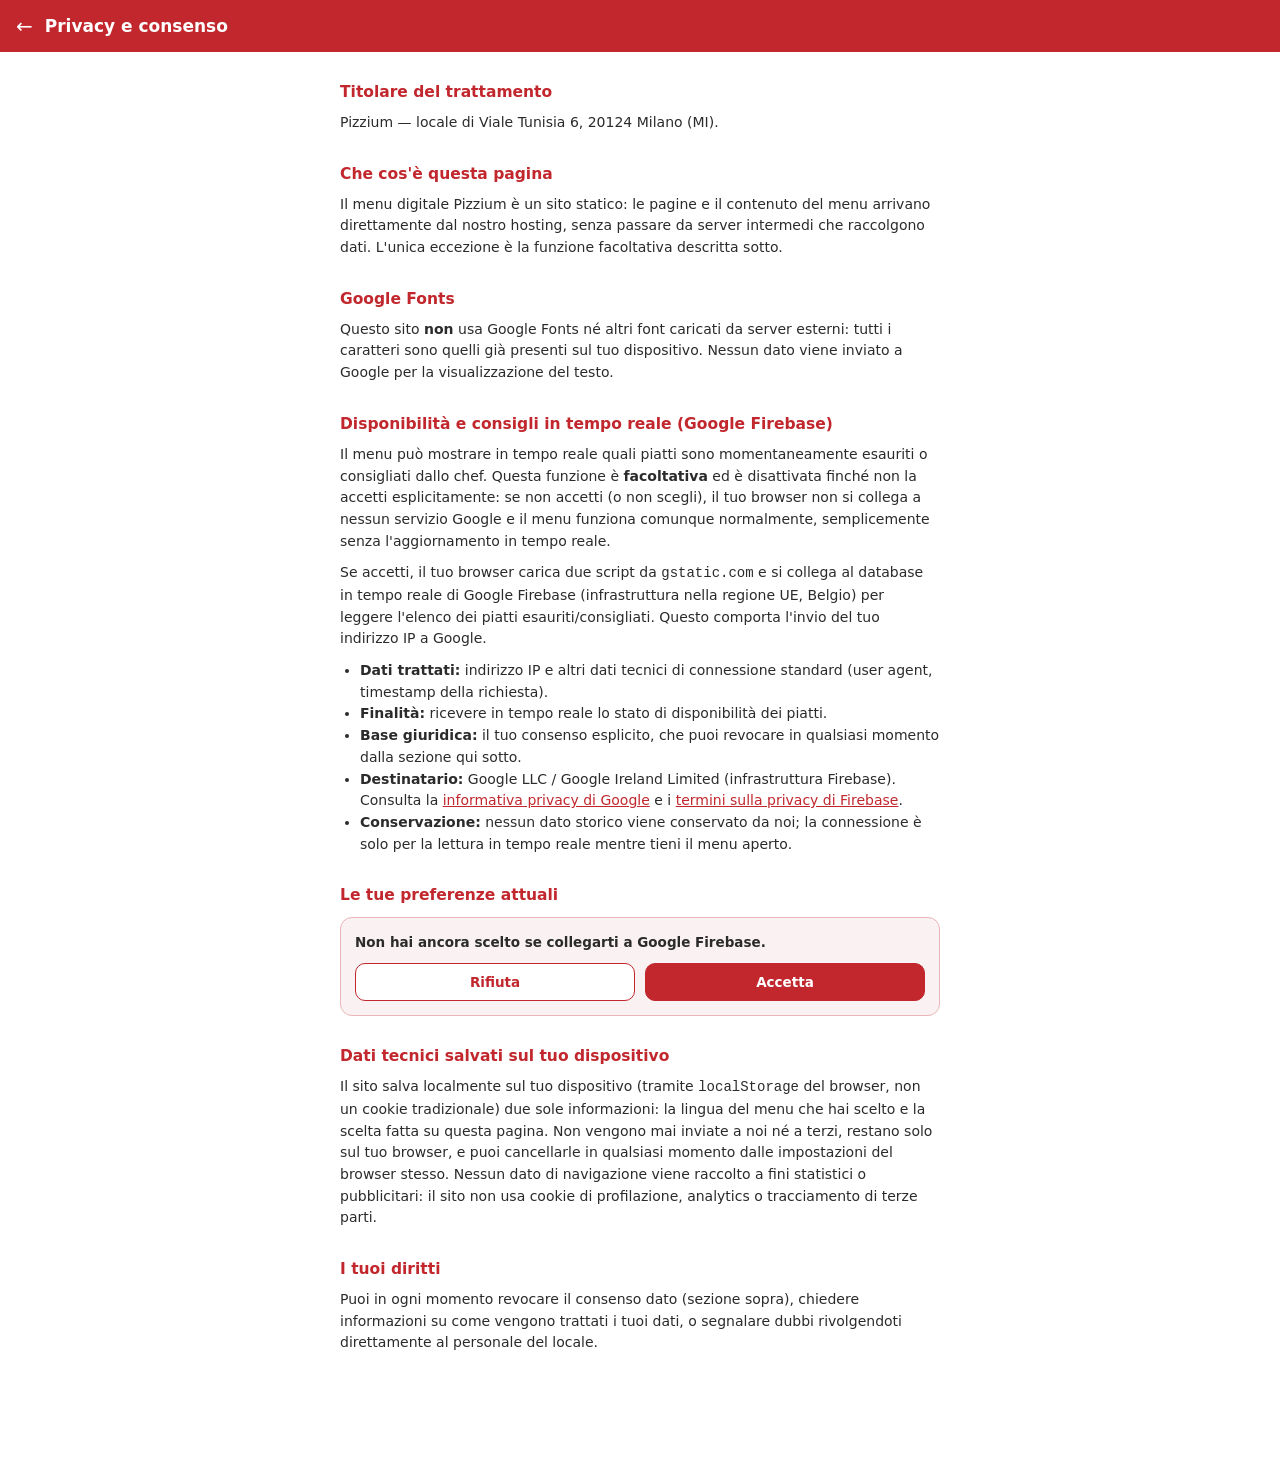
<file: privacy.html>
<!DOCTYPE html>
<html lang="it">
<head>
<meta charset="UTF-8">
<meta name="viewport" content="width=device-width, initial-scale=1.0">
<meta name="robots" content="noindex">
<title>Pizzium - Privacy</title>
<link rel="stylesheet" href="css/style.css">
<style>
  .privacy-header {
    background: var(--red);
    color: #fff;
    padding: 16px;
    display: flex;
    align-items: center;
    gap: 12px;
    position: sticky;
    top: 0;
  }
  .privacy-header a {
    color: #fff;
    text-decoration: none;
    font-size: 20px;
    line-height: 1;
  }
  .privacy-header h1 {
    margin: 0;
    font-size: 17px;
    font-weight: 800;
  }
  .privacy-content {
    max-width: 640px;
    margin: 0 auto;
    padding: 20px 20px 48px;
    color: var(--ink);
    line-height: 1.55;
    font-size: 14px;
  }
  .privacy-content h2 {
    color: var(--red);
    font-size: 15.5px;
    margin: 28px 0 8px;
  }
  .privacy-content h2:first-of-type { margin-top: 8px; }
  .privacy-content p { margin: 0 0 10px; }
  .privacy-content ul { margin: 0 0 10px; padding-left: 20px; }
  .privacy-content a { color: var(--red); }
  .pref-box {
    margin-top: 10px;
    padding: 14px;
    background: #faf2f2;
    border: 1px solid var(--border);
    border-radius: 12px;
  }
  .pref-status {
    margin: 0 0 12px;
    font-size: 13.5px;
    font-weight: 600;
  }
  .pref-actions { display: flex; gap: 10px; }
  .pref-actions button {
    flex: 1;
    border-radius: 10px;
    padding: 10px 12px;
    font-size: 13.5px;
    font-weight: 700;
    cursor: pointer;
  }
  #consentDecline { background: #fff; border: 1.5px solid var(--red); color: var(--red); }
  #consentAccept { background: var(--red); border: 1.5px solid var(--red); color: #fff; }
</style>
</head>
<body>

<header class="privacy-header">
  <a href="index.html" aria-label="Torna al menu">&larr;</a>
  <h1>Privacy e consenso</h1>
</header>

<main class="privacy-content">

  <h2>Titolare del trattamento</h2>
  <p>Pizzium — locale di Viale Tunisia 6, 20124 Milano (MI).</p>

  <h2>Che cos'è questa pagina</h2>
  <p>Il menu digitale Pizzium è un sito statico: le pagine e il contenuto del menu arrivano direttamente dal nostro hosting, senza passare da server intermedi che raccolgono dati. L'unica eccezione è la funzione facoltativa descritta sotto.</p>

  <h2>Google Fonts</h2>
  <p>Questo sito <strong>non</strong> usa Google Fonts né altri font caricati da server esterni: tutti i caratteri sono quelli già presenti sul tuo dispositivo. Nessun dato viene inviato a Google per la visualizzazione del testo.</p>

  <h2>Disponibilità e consigli in tempo reale (Google Firebase)</h2>
  <p>Il menu può mostrare in tempo reale quali piatti sono momentaneamente esauriti o consigliati dallo chef. Questa funzione è <strong>facoltativa</strong> ed è disattivata finché non la accetti esplicitamente: se non accetti (o non scegli), il tuo browser non si collega a nessun servizio Google e il menu funziona comunque normalmente, semplicemente senza l'aggiornamento in tempo reale.</p>
  <p>Se accetti, il tuo browser carica due script da <code>gstatic.com</code> e si collega al database in tempo reale di Google Firebase (infrastruttura nella regione UE, Belgio) per leggere l'elenco dei piatti esauriti/consigliati. Questo comporta l'invio del tuo indirizzo IP a Google.</p>
  <ul>
    <li><strong>Dati trattati:</strong> indirizzo IP e altri dati tecnici di connessione standard (user agent, timestamp della richiesta).</li>
    <li><strong>Finalità:</strong> ricevere in tempo reale lo stato di disponibilità dei piatti.</li>
    <li><strong>Base giuridica:</strong> il tuo consenso esplicito, che puoi revocare in qualsiasi momento dalla sezione qui sotto.</li>
    <li><strong>Destinatario:</strong> Google LLC / Google Ireland Limited (infrastruttura Firebase). Consulta la <a href="https://policies.google.com/privacy" target="_blank" rel="noopener">informativa privacy di Google</a> e i <a href="https://firebase.google.com/support/privacy" target="_blank" rel="noopener">termini sulla privacy di Firebase</a>.</li>
    <li><strong>Conservazione:</strong> nessun dato storico viene conservato da noi; la connessione è solo per la lettura in tempo reale mentre tieni il menu aperto.</li>
  </ul>

  <h2>Le tue preferenze attuali</h2>
  <div class="pref-box">
    <p class="pref-status" id="consentStatusText"></p>
    <div class="pref-actions">
      <button id="consentDecline" type="button">Rifiuta</button>
      <button id="consentAccept" type="button">Accetta</button>
    </div>
  </div>

  <h2>Dati tecnici salvati sul tuo dispositivo</h2>
  <p>Il sito salva localmente sul tuo dispositivo (tramite <code>localStorage</code> del browser, non un cookie tradizionale) due sole informazioni: la lingua del menu che hai scelto e la scelta fatta su questa pagina. Non vengono mai inviate a noi né a terzi, restano solo sul tuo browser, e puoi cancellarle in qualsiasi momento dalle impostazioni del browser stesso. Nessun dato di navigazione viene raccolto a fini statistici o pubblicitari: il sito non usa cookie di profilazione, analytics o tracciamento di terze parti.</p>

  <h2>I tuoi diritti</h2>
  <p>Puoi in ogni momento revocare il consenso dato (sezione sopra), chiedere informazioni su come vengono trattati i tuoi dati, o segnalare dubbi rivolgendoti direttamente al personale del locale.</p>

</main>

<script src="js/consent.js"></script>
<script>
  const STATUS_TEXT = {
    'ui.consentStatusAccepted': 'Hai accettato il collegamento a Google Firebase.',
    'ui.consentStatusDeclined': 'Hai rifiutato il collegamento a Google Firebase. Il menu funziona normalmente, ma non vedrai i piatti esauriti o consigliati in tempo reale.',
    'ui.consentStatusUnset': 'Non hai ancora scelto se collegarti a Google Firebase.'
  };
  function tr(key) { return STATUS_TEXT[key] || key; }
  ConsentManager.refreshStatusUI();
</script>
</body>
</html>
</file>
<file: css/style.css>
:root {
  --red: #c1272d;
  --red-dark: #a01f24;
  --ink: #2b2b2b;
  --muted: #6b6b6b;
  --bg: #ffffff;
  --border: #e8b6b8;
  --pill-border: #d9636a;
  --dot-vegetarian: #8bc34a;
  --dot-vegan: #2e7d32;
  --dot-lactose-free: #29b6f6;
  --dot-lactose-free-bg: #e8f6fe;
  --dot-lactose-free-ink: #0277bd;
}

* { box-sizing: border-box; }

html, body {
  margin: 0;
  padding: 0;
  background: var(--bg);
  color: var(--ink);
  font-family: system-ui, -apple-system, "Segoe UI", Roboto, "Noto Sans", "Noto Sans Arabic",
    "Noto Sans SC", "PingFang SC", "Microsoft YaHei", Tahoma, Arial, sans-serif;
}

body { padding-bottom: 64px; }

button { font-family: inherit; }

/* Header */
.app-header {
  display: grid;
  /* Equal 1fr side columns (not auto) so the logo lands on the true
     header center regardless of the info button and language switch
     having different widths — with two "auto" side columns, the logo
     was only centered in the leftover space between them. */
  grid-template-columns: 1fr auto 1fr;
  align-items: center;
  background: var(--red);
  color: #fff;
  padding: 14px 16px;
  position: sticky;
  top: 0;
  z-index: 20;
}
.app-header > #infoBtn { justify-self: start; }
.app-header > .lang-switch { justify-self: end; }

.brand-logo-wrap {
  justify-self: center;
  background: #fff;
  border-radius: 8px;
  padding: 5px 12px;
  line-height: 0;
}
.brand-logo {
  height: 32px;
  width: auto;
  display: block;
}

.icon-btn {
  background: none;
  border: none;
  color: #fff;
  display: flex;
  align-items: center;
  justify-content: center;
  padding: 8px;
  cursor: pointer;
}

.lang-switch {
  display: flex;
  align-items: center;
  gap: 6px;
  background: transparent;
  border: 1.5px solid #fff;
  color: #fff;
  border-radius: 20px;
  padding: 6px 12px;
  cursor: pointer;
  font-size: 13px;
  font-weight: 600;
}
.lang-switch svg { transition: transform .15s ease; }
.lang-switch[aria-expanded="true"] svg { transform: rotate(180deg); }
.flag-icon {
  width: 20px;
  height: 15px;
  object-fit: cover;
  border-radius: 2px;
  box-shadow: 0 0 0 1px rgba(255,255,255,.4);
}

/* Language panel */
.lang-backdrop, .info-backdrop {
  position: fixed;
  inset: 0;
  background: rgba(0,0,0,.35);
  z-index: 25;
}

.lang-panel, .info-panel {
  position: fixed;
  top: 56px;
  right: 12px;
  left: 12px;
  max-width: 360px;
  background: var(--red);
  border-radius: 16px;
  z-index: 30;
  max-height: 70vh;
  overflow: hidden;
  box-shadow: 0 8px 24px rgba(0,0,0,.25);
}
.lang-panel { margin-left: auto; }
.info-panel { margin-right: auto; }

.lang-panel-inner {
  display: flex;
  flex-direction: column;
  max-height: 70vh;
}

/* Info panel */
.info-panel-inner {
  max-height: 70vh;
  overflow-y: auto;
  padding: 16px;
  color: #fff;
}
.info-panel-title {
  margin: 0 0 8px;
  font-size: 16px;
  font-weight: 800;
}
.info-panel-intro {
  margin: 0 0 14px;
  font-size: 12.5px;
  line-height: 1.4;
  opacity: .85;
}
.legend-list {
  list-style: none;
  margin: 0;
  padding: 0;
  display: flex;
  flex-direction: column;
  gap: 12px;
}
.legend-item {
  display: flex;
  align-items: flex-start;
  gap: 10px;
}
.legend-item .tag-leaf {
  width: 26px;
  height: 26px;
  margin-top: 0;
}
.legend-item .tag-box {
  margin-top: 1px;
  flex-shrink: 0;
}
.legend-text {
  display: flex;
  flex-direction: column;
  gap: 2px;
  font-size: 13.5px;
  line-height: 1.4;
}
.legend-text strong { font-weight: 700; }
.legend-desc { opacity: .85; font-size: 12.5px; }

.info-cover-charge {
  margin: 16px 0 0;
  padding-top: 14px;
  border-top: 1px solid rgba(255,255,255,.25);
  font-size: 12.5px;
  line-height: 1.4;
  opacity: .85;
}

.lang-list {
  list-style: none;
  margin: 0;
  padding: 10px 6px;
  overflow-y: auto;
}

.lang-item {
  display: flex;
  align-items: center;
  gap: 10px;
  width: 100%;
  background: none;
  border: none;
  color: #fff;
  padding: 10px 10px;
  border-radius: 10px;
  cursor: pointer;
  font-size: 15px;
  text-align: left;
}
.lang-item:hover, .lang-item.active {
  background: rgba(255,255,255,.18);
}
.lang-item .flag {
  width: 24px;
  height: 18px;
  object-fit: cover;
  border-radius: 3px;
  box-shadow: 0 0 0 1px rgba(0,0,0,.15);
  flex-shrink: 0;
}
.lang-item .native { font-weight: 600; }
.lang-item .english { opacity: .75; font-size: 12px; margin-inline-start: auto; }

/* Content */
.content {
  padding: 20px 20px 8px;
}

.page-title {
  color: var(--red);
  font-weight: 800;
  font-size: 26px;
  letter-spacing: .5px;
  margin: 4px 0 16px;
  padding-bottom: 10px;
  border-bottom: 2px solid var(--red);
}

.search-bar { margin-bottom: 16px; }
.search-input {
  width: 100%;
  padding: 12px 14px;
  border: 1.5px solid var(--red);
  border-radius: 10px;
  font-size: 15px;
  color: var(--ink);
  outline: none;
}
.search-input::placeholder { color: #b3696d; }

.category-pills {
  display: flex;
  flex-wrap: wrap;
  gap: 8px;
  margin-bottom: 20px;
}

.pill {
  border: 1.5px solid var(--pill-border);
  background: #fff;
  color: var(--red);
  border-radius: 20px;
  padding: 9px 16px;
  font-size: 15px;
  font-weight: 600;
  text-transform: uppercase;
  cursor: pointer;
  white-space: nowrap;
}
.pill.active {
  background: var(--red);
  color: #fff;
  border-color: var(--red);
}
.pill--recommended::before {
  content: "★ ";
}

/* Filtro vegetariano/vegano: verde come le foglie dei piatti, così si
   collega a colpo d'occhio ai bollini che poi mostra. */
.pill--veg {
  display: inline-flex;
  align-items: center;
  gap: 6px;
  border-color: var(--dot-vegan);
  color: var(--dot-vegan);
}
.pill--veg.active {
  background: var(--dot-vegan);
  border-color: var(--dot-vegan);
  color: #fff;
}
.pill-leaf { display: inline-block; width: 16px; height: 16px; }
.pill-leaf svg { display: block; width: 100%; height: 100%; }

.menu-list { display: flex; flex-direction: column; gap: 22px; }

.menu-list.section-enter { animation: menuSectionEnter .28s ease; }

@keyframes menuSectionEnter {
  from { opacity: 0; transform: translateY(8px); }
  to { opacity: 1; transform: translateY(0); }
}

@media (prefers-reduced-motion: reduce) {
  .menu-list.section-enter { animation: none; }
}

.group-title {
  color: var(--red);
  font-weight: 700;
  font-size: 20px;
  text-decoration: underline;
  text-decoration-color: var(--red);
  margin: 6px 0 2px;
}

.menu-item {
  display: flex;
  gap: 12px;
  padding-bottom: 14px;
  border-bottom: 1px solid #f1e0e0;
}

.item-thumb {
  width: 64px;
  height: 64px;
  border-radius: 10px;
  object-fit: cover;
  flex-shrink: 0;
  background: #f1e0e0;
  cursor: zoom-in;
}

/* Lightbox: ingrandisce la foto del piatto a tutto schermo */
.img-lightbox {
  position: fixed;
  inset: 0;
  z-index: 50;
  background: rgba(0, 0, 0, .9);
  display: flex;
  align-items: center;
  justify-content: center;
  padding: 32px;
}
/* La regola display:flex sopra batte lo stile predefinito del
   browser per [hidden] (è nel foglio utente, priorità più bassa di
   qualunque regola d'autore): senza questa riga la lightbox restava
   visibile anche da nascosta. */
.img-lightbox[hidden] { display: none; }
.img-lightbox-img {
  max-width: 100%;
  max-height: 100%;
  object-fit: contain;
  border-radius: 10px;
}
.img-lightbox-close {
  position: absolute;
  top: 14px;
  right: 14px;
  width: 40px;
  height: 40px;
  border-radius: 50%;
  border: none;
  background: rgba(255, 255, 255, .15);
  color: #fff;
  font-size: 26px;
  line-height: 1;
  cursor: pointer;
}

.item-body {
  display: grid;
  grid-template-columns: 1fr auto;
  align-items: baseline;
  gap: 4px 12px;
  flex: 1;
  min-width: 0;
}

.item-name {
  font-weight: 700;
  font-size: 18.5px;
  grid-column: 1;
  grid-row: 1;
}
.item-recommended {
  color: var(--red);
  font-size: 0.9em;
  margin-inline-start: 6px;
  /* La stella non è un carattere della lingua del piatto: isolarla evita
     che in arabo ed ebraico scivoli dall'altro lato del nome. */
  unicode-bidi: isolate;
}
.item-name-it {
  font-weight: 400;
  font-style: italic;
  font-size: 0.85em;
  color: var(--muted);
  unicode-bidi: isolate;
}
.item-price {
  font-weight: 700;
  font-size: 16.5px;
  color: var(--red);
  grid-column: 2;
  grid-row: 1;
  white-space: nowrap;
  text-align: right;
}
.item-price--variants {
  font-size: 13.5px;
  white-space: normal;
  max-width: 140px;
}
.item-desc {
  grid-column: 1 / -1;
  color: var(--muted);
  font-size: 16px;
  line-height: 1.5;
}
.item-tags {
  grid-column: 1 / -1;
  display: flex;
  align-items: center;
  gap: 8px;
  margin-top: 4px;
}
.item-tags .tag-leaf,
.item-tags .tag-box { cursor: default; }

/* Vegetariano e vegano sono la stessa foglia in due verdi: il colore lo
   danno le variabili qui sotto, la foglia usa currentColor. */
.tag-leaf {
  display: inline-block;
  width: 22px;
  height: 22px;
  flex-shrink: 0;
}
.tag-leaf svg { display: block; width: 100%; height: 100%; }
.tag-leaf--vegetarian { color: var(--dot-vegetarian); }
.tag-leaf--vegan { color: var(--dot-vegan); }

/* Per il lattosio non esiste un simbolo riconoscibile, quindi il bollino
   è un riquadro azzurro con la scritta tradotta. */
.tag-box {
  display: inline-block;
  padding: 4px 10px;
  border: 1px solid var(--dot-lactose-free);
  border-radius: 5px;
  background: var(--dot-lactose-free-bg);
  color: var(--dot-lactose-free-ink);
  font-size: 13px;
  font-weight: 600;
  line-height: 1.35;
  white-space: nowrap;
}

.no-results {
  text-align: center;
  color: var(--muted);
  padding: 40px 0;
  font-size: 14px;
}

.category-note {
  color: var(--muted);
  font-size: 14.5px;
  font-style: italic;
  margin: -6px 0 16px;
  line-height: 1.45;
}

/* Bottom fixed area */
.bottom-fixed {
  position: fixed;
  bottom: 0;
  left: 0;
  right: 0;
  z-index: 20;
}

.pizza-promo-bar {
  margin: 0;
  background: var(--red-dark);
  color: #fff;
  text-align: center;
  font-size: 12.5px;
  font-weight: 600;
  padding: 9px 16px;
  line-height: 1.35;
}

.bottom-tabs {
  display: flex;
  background: #fff;
  border-top: 1px solid #eee;
}
.bottom-tab {
  flex: 1;
  border: none;
  background: none;
  padding: 14px 0;
  font-size: 14px;
  font-weight: 600;
  color: #b8b8b8;
  cursor: pointer;
  border-top: 2px solid transparent;
}
.bottom-tab.active {
  color: var(--red);
  border-top-color: var(--red);
}

/* RTL */
html[dir="rtl"] .menu-item { flex-direction: row-reverse; }
html[dir="rtl"] .item-body { grid-template-columns: auto 1fr; }
html[dir="rtl"] .item-name { grid-column: 2; text-align: right; }
html[dir="rtl"] .item-price { grid-column: 1; }
html[dir="rtl"] .lang-panel { right: auto; left: 12px; }
html[dir="rtl"] .info-panel { left: auto; right: 12px; }
html[dir="rtl"] .lang-item .english { margin-inline-start: 0; margin-inline-end: auto; }

@media (max-width: 420px) {
  .content { padding: 16px 14px 8px; }
  .lang-panel, .info-panel { left: 10px; right: 10px; max-width: none; }
}

/* Glossario: termini toccabili dentro le descrizioni */
.gloss-term {
  font: inherit;
  color: inherit;
  background: none;
  border: 0;
  padding: 0;
  margin: 0;
  cursor: pointer;
  text-decoration: underline dotted currentColor;
  text-underline-offset: 3px;
  -webkit-text-decoration: underline dotted currentColor;
}
.gloss-term--open {
  color: var(--red);
  text-decoration-style: solid;
}

.gloss-popover {
  position: absolute;
  z-index: 40;
  width: max-content;
  max-width: min(300px, calc(100vw - 20px));
  background: var(--red);
  color: #fff;
  border-radius: 12px;
  padding: 10px 12px;
  box-shadow: 0 6px 20px rgba(0,0,0,.25);
  /* Con lo zoom molto spinto la finestra visibile è alta poche righe: il
     riquadro si limita a quell'altezza e il testo scorre al suo interno. */
  overflow-y: auto;
  overscroll-behavior: contain;
}
.gloss-popover-term {
  display: block;
  font-size: 13.5px;
  font-weight: 800;
}
.gloss-popover-desc {
  margin: 4px 0 0;
  font-size: 12.5px;
  line-height: 1.45;
  opacity: .9;
}

.info-glossary-note {
  margin: 14px 0 0;
  font-size: 12.5px;
  line-height: 1.4;
  opacity: .85;
}

.info-privacy-link {
  display: block;
  margin: 14px 0 0;
  padding-top: 14px;
  border-top: 1px solid rgba(255,255,255,.25);
  font-size: 12.5px;
  color: #fff;
  opacity: .85;
  text-decoration: underline;
}

/* Consent banner (Firebase/Google connection opt-in) */
.consent-banner {
  position: fixed;
  left: 12px;
  right: 12px;
  bottom: 12px;
  z-index: 40;
  background: var(--red-dark);
  color: #fff;
  border-radius: 14px;
  padding: 16px;
  box-shadow: 0 8px 24px rgba(0,0,0,.3);
}
.consent-banner-title {
  margin: 0 0 6px;
  font-size: 14px;
  font-weight: 800;
}
.consent-banner-body {
  margin: 0;
  font-size: 12.5px;
  line-height: 1.45;
  opacity: .92;
}
.consent-banner-link {
  display: inline-block;
  margin-top: 8px;
  font-size: 12.5px;
  color: #fff;
  text-decoration: underline;
}
.consent-banner-actions {
  display: flex;
  gap: 10px;
  margin-top: 14px;
}
.consent-btn {
  flex: 1;
  border-radius: 10px;
  padding: 10px 12px;
  font-size: 13.5px;
  font-weight: 700;
  cursor: pointer;
}
.consent-btn-decline {
  background: transparent;
  border: 1.5px solid #fff;
  color: #fff;
}
.consent-btn-accept {
  background: #fff;
  border: 1.5px solid #fff;
  color: var(--red);
}

@media (min-width: 480px) {
  .consent-banner { left: auto; right: 16px; bottom: 16px; width: 360px; }
}
</file>
